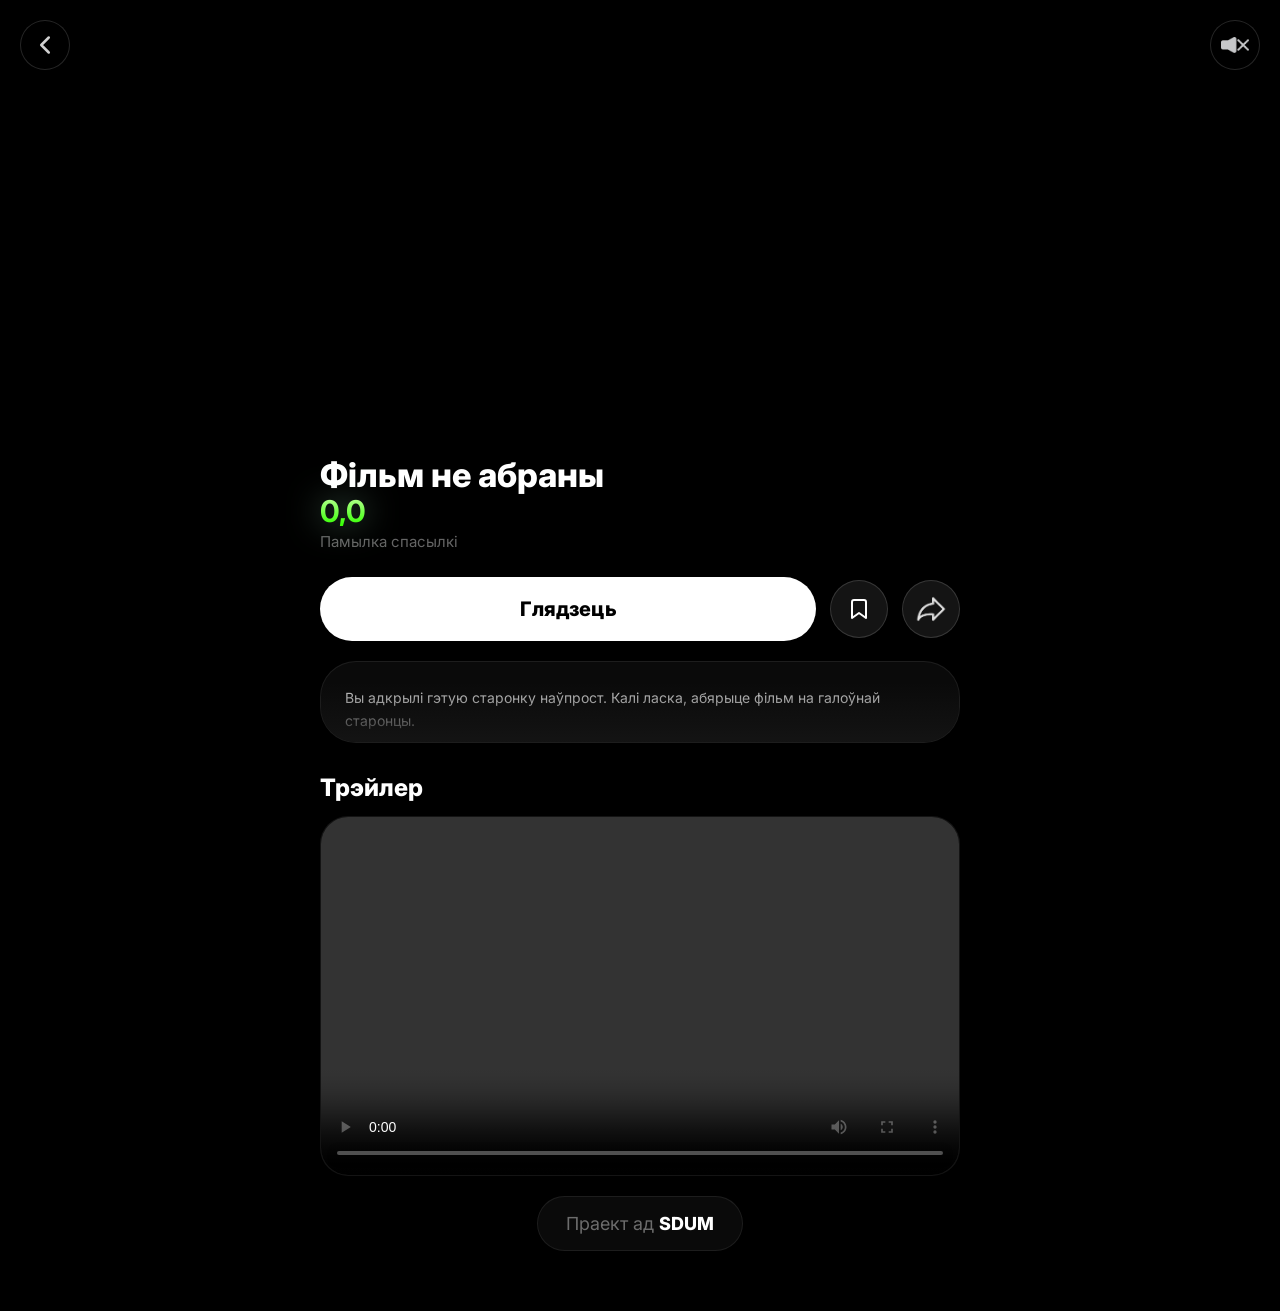
<file: MBelSDUM/Mplayer.html>
<!DOCTYPE html>
<html lang="be">
<head>
    <meta charset="UTF-8">
    <meta name="viewport" content="width=device-width, initial-scale=1.0, maximum-scale=1.0, user-scalable=no">
    <title id="page-title">BelSDUM | Плэер</title>
    
    <link rel="preconnect" href="https://fonts.googleapis.com">
    <link rel="preconnect" href="https://fonts.gstatic.com" crossorigin>
    <link href="https://fonts.googleapis.com/css2?family=Inter:wght@400;500;600;700;800&display=swap" rel="stylesheet">
    <link rel="icon" type="image/png" href="../LogoBelSDUMPNG.png">
    <link rel="stylesheet" href="Mplayer.css">
</head>
<body>

    <!-- Фоновое свечение и звездное небо -->

    <!-- Основной контейнер плеера -->
    <div class="player" id="mainPlayer">
        
        <!-- Музыкальный баннер -->
        <div id="musicBanner" class="music-banner hide">
            <div class="music-banner-content">
                <img id="bannerTrackCover" src="" class="music-cover-mini" alt="Cover">
                <div class="music-info">
                    <span id="bannerTrackTitle" class="music-title">Назва</span>
                    <span class="music-divider">•</span>
                    <span id="bannerTrackArtist" class="music-artist">Выканаўца</span>
                </div>
            </div>
        </div>

        <!-- Видео и аудио потоки -->
        <video id="video" muted playsinline webkit-playsinline></video>
        <audio id="externalAudio" src=""></audio>

        <!-- Космический лоадер (Черная дыра) -->
        <div id="videoLoader" class="cosmos-loader">
            <div class="black-hole"></div>
            <div class="orbit-ring"></div>
        </div>

        <!-- Возрастная плашка 18+ -->
        <img id="overlayImage" src="../icon/warning.png" alt="18+">

        <div class="player-logo">
            <img src="../icon/Logo.png" alt="BelSDUM">
        </div>

        <!-- Кнопка возврата назад -->


        <!-- Панель управления плеером -->
        <div class="controls" id="controlsPanel">

            

            <a id="backBtn" href="Mrelease.html" aria-label="Назад">
                <svg viewBox="0 0 24 24" fill="none" stroke="currentColor" stroke-width="2" stroke-linecap="round" stroke-linejoin="round">
                    <polyline points="15 18 9 12 15 6"></polyline>
                </svg>
            </a>
            
            <!-- Шапка с названием фильма -->
            <div class="video-header" id="videoHeader"> </div>


            <!-- Кнопка пропуска интро -->
            <div id="skipBtn">Прапусціць</div>

            <!-- Центральные элементы управления (Плей/Пауза с иконками + Перемотка) -->
            <div class="m-center-controls">
                    <button type="button" id="rewindBtn" class="m-skip-time-btn" aria-label="Назад на 10с">
                        <img src="../icon/SKIP10LEFT.png" class="skip-icon" alt="-10s">
                    </button>

                <button type="button" id="playBtnContainer" class="m-play-trigger" aria-label="Пйграць / Паўза">
                    <img id="playBtn" src="../icon/PLAY.png" class="play-icon" alt="Play">
                </button>

                <button type="button" id="forwardBtn" class="m-skip-time-btn" aria-label="Наперад на 10с">
                    <img src="../icon/SKIP10RIGHT.png" class="skip-icon" alt="+10s">
                </button>
            </div>

            <!-- Нижняя панель управления -->
            <div class="bottom-bar">
                
                <h1 class="main-title">Загрузка...</h1>
                <h2 class="sub-title">...</h2>
                
                <div class="bottom-row">
                    <span id="currentTime">00:00</span>
                    <input type="range" id="progress" min="0" max="100" step="0.01" value="0">
                    <span id="duration">00:00</span>
                </div>
                
                <div class="actions-row">
                    <div class="left-actions"></div>
                    <div class="right-actions">
                        <button type="button" id="fullscreenBtn" class="icon-btn" aria-label="Полноэкранный режим">
                            <img src="../icon/Union.png" alt="Fullscreen" id="fsIcon">
                        </button>
                        <button type="button" id="pipBtn" class="icon-btn" aria-label="Карцінка ў карцінцы">
                            <img src="../icon/Pip.png" alt="PiP">
                        </button>

                        <button type="button" id="settingsBtn" class="icon-btn" aria-label="Якасць">
                            <img src="../icon/kropka kropka kropka.png" alt="Quality">
                        </button>
                    </div>
                </div>
            </div>

            <!-- Выпадающее меню качества -->
            <div class="quality-menu hide" id="qualityMenu">
                <div class="quality-header">Якасць</div>
                <div class="quality-item active" data-quality="1080p">1080p <span class="badge">FHD</span></div>
                <div class="quality-item" data-quality="720p">720p <span class="badge">HD</span></div>
                <div class="quality-item" data-quality="360p">360p</div>
            </div>
        </div>
    </div>

    <!-- Модальное окно "Поделиться" -->
    <div id="shareModal" class="modal-overlay">
        <div class="modal-content">
            <h3 class="modal-header">Падзяліцца</h3>
            <div class="share-socials-row">
                <a href="#" id="shareTG" class="social-btn tg-btn" target="_blank"><span>Telegram</span></a>
            </div>
            <div class="modal-input-wrapper">
                <input type="text" id="shareInputLink" readonly>
                <button type="button" id="copyLinkBtn" class="modal-copy-btn">
                    <svg id="copyIcon" viewBox="0 0 24 24" fill="none" stroke="currentColor" stroke-width="2.5" stroke-linecap="round" stroke-linejoin="round">
                        <rect x="9" y="9" width="13" height="13" rx="2" ry="2"></rect>
                        <path d="M5 15H4a2 2 0 0 1-2-2V4a2 2 0 0 1 2-2h9a2 2 0 0 1 2 2v1"></path>
                    </svg>
                    <span id="copyBtnText">Капіяваць</span>
                </button>
            </div>
        </div>
    </div>

    <!-- Модальное окно музыки -->
    <div id="musicModal" class="modal-overlay">
        <div class="modal-content music-modal-content">
            <div class="music-modal-body">
                <img id="modalTrackCover" src="" class="music-modal-cover" alt="Cover">
                <div class="music-modal-info">
                    <h2 id="modalTrackTitle" class="modal-title-text">Назва трэка</h2>
                    <h3 id="modalTrackArtist" class="modal-artist-text">Выканаўца</h3>
                    <a id="modalTrackLink" href="#" target="_blank" class="listen-btn">на Яндэкс Музыцы</a>
                </div>
            </div>
        </div>
    </div>


<!-- Стартовый экран для мабільных (уваход у фулскрын) -->
    <div id="startOverlay" class="start-overlay">
        <div class="start-card">
            <div class="start-icon">
                <svg viewBox="0 0 24 24" fill="none" stroke="currentColor" stroke-width="1.5" stroke-linecap="round" stroke-linejoin="round">
                    <path d="M8 3H5a2 2 0 0 0-2 2v3m18 0V5a2 2 0 0 0-2-2h-3m0 18h3a2 2 0 0 0 2-2v-3M3 16v3a2 2 0 0 0 2 2h3"></path>
                </svg>
            </div>
            <h2>Гатовы да прагляду?</h2>
            <p>Націсніце кнопку ніжэй, каб адкрыць плэер на ўвесь экран.</p>
            <button type="button" id="startPlayBtn" class="start-btn">Адкрыць на ўвесь экран</button>
        </div>
    </div>

    <script src="../database.js"></script>
    <script src="Mplayer.js"></script>
</body>
</html>
</file>
<file: MBelSDUM/Mplayer.css>
/* ==========================================================================
   1. БАЗОВЫЕ НАСТРОЙКИ СТРАНИЦЫ
   ========================================================================== */
* {
    -webkit-tap-highlight-color: transparent;
    box-sizing: border-box;
}

html {
    font-size: 16px;
}

body {
    background: #000000;
    margin: 0;
    padding: 0;
    width: 100vw;
    height: 100vh;
    overflow: hidden;
    font-family: 'Inter', -apple-system, sans-serif;
    opacity: 0;
    transition: opacity 0.5s ease-in-out;
    user-select: none;
    -webkit-user-select: none;
}

body.loaded {
    opacity: 1;
}

/* Принудительный альбомный режим при вертикальном положении телефона */
@media (orientation: portrait) {
    body {
        width: 100vh;
        height: 100vw;
        transform: rotate(90deg);
        transform-origin: top left;
        position: absolute;
        top: 0;
        left: 100vw;
    }
}

img, button, a {
    -webkit-touch-callout: none;
    -webkit-user-drag: none;
}

/* ==========================================================================
   2. КОНТЕЙНЕР ПЛЕЕРА И ВИДЕО
   ========================================================================== */
.player {
    position: relative;
    width: 100%;
    height: 100%;
    background: #000000;
    overflow: hidden;
    display: flex;
    flex-direction: column;
}

#video {
    width: 100%;
    height: 100%;
    object-fit: contain;
}



/* ==========================================================================
   4. ИНТЕРФЕЙС И ПАНЕЛЬ УПРАВЛЕНИЯ
   ========================================================================== */
.controls {
    position: absolute;
    inset: 0;
    z-index: 100;
    background: linear-gradient(to bottom, rgba(0,0,0,0.7) 0%, transparent 20%, transparent 75%, rgba(0,0,0,0.85) 100%);
    display: flex;
    flex-direction: column;
    justify-content: space-between;
    transition: opacity 0.4s ease;
}

.controls.hide {
    opacity: 0;
    pointer-events: none;
}

/* Кнопка "Назад" */
#backBtn {
    position: absolute;
    bottom: 100px;
    left: 20px;
    width: 50px;
    height: 50px;
    background: rgba(0, 0, 0, 0.6); 
    border: 1px solid rgba(255, 255, 255, 0.15);
    border-radius: 50%;
    color: white;
    display: flex;
    justify-content: center;
    align-items: center;
    z-index: 9999;
    box-shadow: 0 4px 15px rgba(0, 0, 0, 0.3);
    transition: transform 0.2s ease;
}

#backBtn svg {
    width: 22px;
    height: 22px;
}

#backBtn:active {
    transform: scale(0.9);
}

/* Возрастная плашка 18+ */
#overlayImage {
    position: absolute;
    top: 20px;
    left: 20px;
    width: 200px; /* Компактный и гармоничный размер знака */
    height: auto;
    z-index: 110;
    opacity: 0;
    visibility: hidden;
    transition: opacity 0.6s ease, visibility 0.6s ease;
    pointer-events: none;
}

#overlayImage.visible {
    opacity: 1;
    visibility: visible;
}


/* Заголовки фильма */
.video-header {
    padding-left: 80px;
    padding-top: 268px;
}

.main-title {
    position: absolute;
    color: white;
    font-size: 25px;
    font-weight: 800;
    bottom: 100px;
    left: 80px;
}

.sub-title {
    position: absolute;
    color: rgba(255, 255, 255, 0.6);
    font-size: 13px;
    font-weight: 300;
    bottom: 90px;
    left: 80px;
}

/* ==========================================================================
   5. ЦЕНТРАЛЬНЫЕ КНОПКИ (APPLE TV СТИЛЬ)
   ========================================================================== */
.m-center-controls {
    position: absolute;
    top: 50%;
    left: 50%;
    transform: translate(-50%, -50%);
    display: flex;
    align-items: center;
    gap: 32px;
}



    

.m-play-trigger {
    width: 72px;
    height: 72px;
    background: rgba(0, 0, 0, 0.6); 
    border: 1px solid rgba(255, 255, 255, 0.15);
    border-radius: 50%;
    color: #fff;
    display: flex;
    align-items: center;
    justify-content: center;
    cursor: pointer;
    transition: transform 0.2s cubic-bezier(0.25, 1, 0.5, 1), background 0.2s;
}

.m-play-trigger:active {
    transform: scale(0.92);
    background: rgba(255, 255, 255, 0.35);
}

.play-icon {
    width: 30px;
    height: 30px;
    margin-left: 1px;
    object-fit: contain;
}

.m-skip-time-btn {
    width: 50px;
    height: 50px;
    background: rgba(0, 0, 0, 0.6); 
    border: 1px solid rgba(255, 255, 255, 0.15);
    border-radius: 50%;
    color: #fff;
    display: flex;
    align-items: center;
    justify-content: center;
    position: relative;
    cursor: pointer;
    transition: transform 0.2s ease, background 0.2s ease;
}

.m-skip-time-btn:active {
    transform: scale(0.9);
    background: rgba(255, 255, 255, 0.3);
}

.m-skip-time-btn svg {
    width: 24px;
    height: 24px;
}

.skip-text {
    position: absolute;
    font-size: 9px;
    font-weight: 800;
    top: 50%;
    left: 50%;
    transform: translate(-50%, -40%);
}

/* ==========================================================================
   6. НИЖНЯЯ ПАНЕЛЬ И ПРОГРЕСС-БАР
   ========================================================================== */
.bottom-bar {
    padding: 0 24px 20px 24px;
    display: flex;
    flex-direction: column;
    gap: 8px;
}

.bottom-row {
    display: flex;
    align-items: center;
    justify-content: space-between;
    gap: 16px;
}

.bottom-row span {
    font-weight: 700;
    font-size: 13px;
    color: #ffffff;
}

input[type="range"]#progress {
    -webkit-appearance: none;
    flex: 1;
    height: 6px;
    border-radius: 10px;
    background: rgba(255, 255, 255, 0.2);
    outline: none;
    cursor: pointer;
}

input[type="range"]#progress::-webkit-slider-thumb {
    -webkit-appearance: none;
    width: 16px;
    height: 16px;
    border-radius: 50%;
    background: #ffffff;
    box-shadow: 0 0 10px rgba(255, 255, 255, 0.8);
}

.actions-row {
    display: flex;
    justify-content: space-between;
    align-items: center;
    padding-top: 4px;
}

.right-actions {
    display: flex;
    gap: 16px;
}

.icon-btn {
    background: none;
    border: none;
    cursor: pointer;
    display: flex;
    padding: 4px;
}

.icon-btn img {
    width: 26px;
    height: 26px;
    object-fit: contain;
    transition: transform 0.2s ease;
}

.icon-btn:active img {
    transform: scale(0.85);
}

#skipBtn {
    position: absolute;
    bottom: 100px;
    right: 24px;
    padding: 12px 25px;
    border-radius: 100px;
    color: #ffffffbd;
    font-size: 20px;
    font-weight: 600;
    cursor: pointer;
    z-index: 100;
    background: rgba(0, 0, 0, 0.6); 
    border: 1px solid rgba(255, 255, 255, 0.15);
    opacity: 0;
    pointer-events: none;
    transform: translateY(10px);
    transition: all 0.3s ease;
}

#skipBtn.show {
    opacity: 1;
    transform: translateY(0);
    pointer-events: auto;
}

/* ==========================================================================
   7. МЕНЮ КАЧЕСТВА И ЛОАДЕР
   ========================================================================== */
.quality-menu {
    position: absolute;
    bottom: 60px;
    border-radius: 40px;
    right: 20px;
    width: 200px;
    display: flex;
    flex-direction: column;
    background: rgba(0, 0, 0, 0.6); 
    backdrop-filter: blur(30px);
    z-index: 100;
    border: 1px solid rgba(255, 255, 255, 0.15);
    box-shadow: 0 0 20px rgba(36, 36, 36, 0.7);
    padding: 10px;
    transition: opacity 0.3s cubic-bezier(0.175, 0.885, 0.32, 1.275), transform 0.3s cubic-bezier(0.175, 0.885, 0.32, 1.275);
}

.quality-menu.hide {
    opacity: 0;
    transform: translateY(20px);
    pointer-events: none;
}

.quality-header {
    color: rgba(255, 255, 255, 0.5);
    font-size: 18px;
    font-weight: 700;
    padding: 15px 20px 5px 20px;
    text-transform: uppercase;
    letter-spacing: 0.1rem;
}

.quality-item {
    padding: 10px 20px;
    color: white;
    font-size: 17px;
    font-weight: 700;
    cursor: pointer;
    display: flex;
    align-items: center;
    justify-content: space-between;
    border-radius: 30px;
    transition: all 0.3s cubic-bezier(0.175, 0.885, 0.32, 1.275);
}



.quality-item.active::after {
    content: '';
    width: 10px;
    height: 10px;
    background: #fff;
    border-radius: 50%;
    box-shadow: 0 0 10px #fff;
}

.badge {
    font-size: 11px;
    background: rgba(255, 255, 255, 0.2);
    padding: 2px 5px;
    border-radius: 40px;
    font-weight: 600;
}

.player-logo {
    position: absolute;
    top: 20px;
    right: 24px;
    z-index: 90;
    pointer-events: none; /* Засцерагае ад выпадковых клікаў */
    opacity: 0.45; /* Эфектнай напаўпразрыстасці */
    transition: opacity 0.4s ease;
}

.player-logo img {
    height: 30px; /* Акуратны памер на мабільных */
    width: auto;
    object-fit: contain;
    filter: drop-shadow(0 2px 8px rgba(0, 0, 0, 0.55)); /* Лёгкі цень для бачнасці на светлых кадрах */
}




.cosmos-loader {
    position: absolute;
    top: 50%;
    left: 50%;
    transform: translate(-50%, -50%);
    display: flex;
    justify-content: center;
    align-items: center;
    z-index: 12000;
    pointer-events: none;
    transition: opacity 0.3s ease;
}

.cosmos-loader.hide {
    opacity: 0;
    pointer-events: none;
}

.black-hole {
    width: 70px;
    height: 70px;
    background: #000;
    border-radius: 50%;
    box-shadow: 0 0 25px 4px rgba(255, 255, 255, 0.2), inset 0 0 30px 8px rgba(255, 255, 255, 0.1);
    z-index: 2;
    animation: pulseHoleCore 3s infinite ease-in-out;
}

.orbit-ring {
    position: absolute;
    width: 160px;
    height: 160px;
    border-radius: 50%;
    box-shadow: 0 0 10px #fff, 0 0 30px rgba(255,255,255,0.8);
    background: radial-gradient(circle, transparent 65%, #fff 70%, transparent 75%);
    opacity: 0.9;
    z-index: 1;
    animation: rotateAccretionDisk 1s linear infinite;
}

@keyframes rotateAccretionDisk {
    from { transform: rotate(0deg) scaleY(0.8); }
    to { transform: rotate(360deg) scaleY(0.8); }
}

@keyframes pulseHoleCore {
    0%, 100% { transform: scale(1); }
    50% { transform: scale(1.05); }
}

/* ==========================================================================
   8. МУЗЫКАЛЬНЫЙ БАННЕР И МОДАЛКИ
   ========================================================================== */
.music-divider{
    color: rgba(255,255,255,0.3);
    font-size: 10px;
}

.music-banner {
    background: rgba(0, 0, 0, 0.6); 
    position: absolute;
    top: 20px;
    right: 20px;
    backdrop-filter: blur(16px);
    -webkit-backdrop-filter: blur(16px);
    border: 1px solid rgba(255, 255, 255, 0.1);
    border-radius: 16px;
    padding: 8px 16px 8px 8px;
    z-index: 1000;
    display: flex;
    align-items: center;
    transition: opacity 0.4s ease, transform 0.4s ease;
    opacity: 0;
    pointer-events: none;
    transform: translateY(-15px);
}

.music-banner:not(.hide) {
    opacity: 1;
    pointer-events: auto;
    transform: translateY(0);
}

.music-banner-content {
    display: flex;
    align-items: center;
    gap: 12px;
}

.music-cover-mini {
    width: 38px;
    height: 38px;
    border-radius: 8px;
    object-fit: cover;
}

.music-title {
    color: #fff;
    font-size: 13px;
    font-weight: 700;
}

.music-artist {
    color: #D9D9D9;
    font-size: 11px;
}





.modal-overlay {
    position: fixed;
    inset: 0;
    background: rgba(0, 0, 0, 0.6);
    backdrop-filter: blur(15px);
    display: flex;
    justify-content: center;
    align-items: center;
    z-index: 100000;
    opacity: 0;
    pointer-events: none;
    transition: opacity 0.3s ease;
}

.modal-overlay.active {
    opacity: 1;
    pointer-events: auto;
}

.modal-content {
    background: rgba(30, 30, 30, 0.103);
    border: 1px solid rgba(255, 255, 255, 0.1);
    border-radius: 60px;
    padding: 24px 80px;
    text-align: center;
}

.modal-header {
    color: white;
    font-size: 22px;
    font-weight: 700;
    margin-bottom: 16px;
}

.music-modal-cover {
    width: 140px;
    height: 140px;
    border-radius: 20px;
    margin-bottom: 16px;
    object-fit: cover;
}

.modal-title-text {
    color: white;
    font-size: 25px;
    font-weight: 800;
    margin: 0;
}

.modal-artist-text {
    color: rgba(255, 255, 255, 0.6);
    font-size: 13px;
    font-weight: 500;
    margin: 6px 0 16px 0;
}

.listen-btn {
    background: white;
    color: black;
    text-decoration: none;
    padding: 24px 24px;
    border-radius: 300px;
    font-size: 16px;
    font-weight: 800;
    display: inline-block;
}

.share-socials-row {
    margin-bottom: 16px;
}

.social-btn {
    display: inline-block;
    background: rgba(255,255,255,0.1);
    color: white;
    padding: 12px 24px;
    border-radius: 20px;
    text-decoration: none;
    font-size: 14px;
    font-weight: 600;
}

.modal-input-wrapper {
    display: flex;
    background: rgba(0,0,0,0.5);
    border-radius: 20px;
    padding: 4px;
}

.modal-input-wrapper input {
    flex: 1;
    background: transparent;
    border: none;
    color: white;
    padding: 0 12px;
    font-size: 13px;
    outline: none;
}

.modal-copy-btn {
    background: white;
    color: black;
    border: none;
    padding: 10px 16px;
    border-radius: 16px;
    font-weight: 700;
    font-size: 13px;
    display: flex;
    gap: 8px;
    align-items: center;
    cursor: pointer;
}

.modal-copy-btn svg {
    width: 16px;
    height: 16px;
}

.controls, #backBtn, .m-play-trigger, .m-skip-time-btn, #skipBtn, .quality-menu, .music-banner {
    transition: opacity 0.4s ease, transform 0.4s ease, backdrop-filter 0.4s ease, background 0.4s ease;
}

.m-skip-time-btn img.skip-icon {
    width: 25Px;
    height: 25px;
    object-fit: contain;
    margin-bottom: 1px;
}

/* Правила для полноэкранного режима */
#mainPlayer:fullscreen {
    width: 100vw !important;
    height: 100vh !important;
    border-radius: 0 !important;
}

#video:fullscreen {
    width: 100%;
    height: 100%;
    object-fit: contain;
}






/* ==========================================================================
   СТАРТОВЫЙ ОВЕРЛЕЙ (Full Screen Prompt) - Apple Style
   ========================================================================== */
.start-overlay {
    position: fixed;
    inset: 0;
    z-index: 999999;
    background: rgba(0, 0, 0, 0.6); 
    backdrop-filter: blur(25px);
    -webkit-backdrop-filter: blur(25px);
    display: flex;
    justify-content: center;
    align-items: center;
    padding: 24px;
    opacity: 1;
    transition: opacity 0.5s cubic-bezier(0.25, 1, 0.5, 1), visibility 0.5s;
}

.start-overlay.hide {
    opacity: 0;
    visibility: hidden;
    pointer-events: none;
}

.start-card {
    background: rgba(30, 30, 30, 0.4);
    border: 1px solid rgba(255, 255, 255, 0.1);
    border-radius: 40px; /* Глубокое скругление, как в модалке Share */
    padding: 40px 32px;
    text-align: center;
    max-width: 360px;
    width: 100%;
    box-shadow: 0 24px 48px rgba(0, 0, 0, 0.4), inset 0 1px 0 rgba(255, 255, 255, 0.1);
    display: flex;
    flex-direction: column;
    align-items: center;
    transform: scale(1);
    transition: transform 0.5s cubic-bezier(0.175, 0.885, 0.32, 1.275);
}

/* Анимация отдаления при скрытии */
.start-overlay.hide .start-card {
    transform: scale(0.9);
}

.start-icon {
    width: 64px;
    height: 64px;
    background: rgba(255, 255, 255, 0.08);
    border-radius: 50%;
    display: flex;
    align-items: center;
    justify-content: center;
    margin-bottom: 20px;
}

.start-icon svg {
    width: 32px;
    height: 32px;
    color: #ffffff;
}

.start-card h2 {
    color: #ffffff;
    font-size: 22px;
    font-weight: 700;
    margin: 0 0 12px 0;
    letter-spacing: -0.5px;
}

.start-card p {
    color: rgba(255, 255, 255, 0.6);
    font-size: 15px;
    line-height: 1.4;
    margin: 0 0 15px 0;
    font-weight: 400;
}

.start-btn {
    width: 100%;
    padding: 20px;
    background: rgba(255, 255, 255, 1);
    color: #000000;
    border: none;
    border-radius: 100px; /* Кнопка-пилюля */
    font-size: 17px;
    font-weight: 700;
    cursor: pointer;
    transition: transform 0.2s cubic-bezier(0.25, 1, 0.5, 1), background-color 0.2s;
}

.start-btn:active {
    transform: scale(0.95);
    background: rgba(255, 255, 255, 0.8);
}

/* Анимация "дыхания" для иконки */
@keyframes subtlePulse {
    0% { transform: scale(1); opacity: 0.8; }
    50% { transform: scale(1.15); opacity: 1; }
    100% { transform: scale(1); opacity: 0.8; }
}

.start-icon svg {
    width: 32px;
    height: 32px;
    color: #ffffff;
    /* Применяем анимацию: 2 секунды, бесконечно, плавно */
    animation: subtlePulse 2s infinite ease-in-out; 
}
</file>
<file: MBelSDUM/Mrelease.css>
* {
    box-sizing: border-box;
    margin: 0;
    padding: 0;
    -webkit-tap-highlight-color: transparent;
    user-select: none;
    -webkit-user-select: none;
    -webkit-touch-callout: none; /* Убирает всплывающие меню при зажатии */
}

body {
    background-color: #000000;
    color: #ffffff;
    font-family: 'Inter', -apple-system, sans-serif;
    overflow-x: hidden;
    opacity: 0;
    transition: opacity 0.6s ease-in-out;
}

body.loaded {
    opacity: 1;
}


/* =========================================
   ВЕРХНЯЯ СЕКЦИЯ (ЗЕЛЕНАЯ ЗОНА НА МАКЕТЕ)
   ========================================= */
.m-rel-hero {
    position: relative;
    width: 100vw;
    height: 25vh;
    min-height: 320px;
    background: #000;
    overflow: hidden;
}

.m-hero-video-wrapper {
    position: absolute;
    inset: 0;
    width: 100%;
    height: 100%;
}

.m-hero-bg-video {
    width: 100%;
    height: 100%;
    object-fit: cover;
    pointer-events: none; /* Отключает нажатия по фоновому видео */
}

.m-hero-overlay {
    position: absolute;
    inset: 0;
    background: linear-gradient(to top, #000000 12%, rgba(0, 0, 0, 0.2) 65%, rgba(0, 0, 0, 0.6) 100%);
}

/* =========================================
   СТРЕЛКА НАЗАД (КРАСНЫЙ КРУЖОК НА МАКЕТЕ)
   ========================================= */
.m-back-btn {
    position: absolute;
    top: 20px;
    left: 20px;
    width: 50px;
    height: 50px;
    border-radius: 50%;
    background: rgba(0, 0, 0, 0.4);
    border: 1px solid rgba(255, 255, 255, 0.15);
    backdrop-filter: blur(12px);
    -webkit-backdrop-filter: blur(12px);
    color: #ffffffd0;
    display: flex;
    align-items: center;
    justify-content: center;
    z-index: 10;
    text-decoration: none;
    transition: transform 0.34s cubic-bezier(0.34, 1.56, 0.64, 1), opacity 0.2s ease;
}

.m-back-btn svg {
    width: 30px;
    height: 30px;
}

.m-back-btn:active {
    transform: scale(0.92);
    opacity: 0.8;
}

/* =========================================
   ОСНОВНОЙ КОНТЕНТ
   ========================================= */
.m-rel-container {
    padding: 0 20px 40px 20px;
    display: flex;
    flex-direction: column;
    gap: 20px;
    position: relative;
    z-index: 5;
    margin-top: -20px;
}

/* Название и хронометраж в одну строку */
.m-title-row {
    display: flex;
    align-items: baseline;
    gap: 12px;
}

.m-title-row h1 {
    font-size: 28px;
    font-weight: 800;
    color: #ffffff;
    line-height: 1.2;
}

.m-rel-duration {
    font-size: 14px;
    font-weight: 500;
    color: rgba(255, 255, 255, 0.4);
    white-space: nowrap;
    visibility: hidden;
}

/* Оценка (Ярко-зеленая) */
.m-rel-score {
    font-size: 30px;
    font-weight: 700;
    line-height: 1;
    display: inline-block; 
    background-image: linear-gradient( #bcff97 0%, #33ff00 100%);
    background-clip: text;
    -webkit-background-clip: text;
    color: transparent; 
    -webkit-text-fill-color: transparent;
    filter: drop-shadow(0 0 1rem rgba(176, 255, 209, 0.5));
    transition: all 0.4s ease;
}

.m-rel-subtitle {
    font-size: 13px;
    color: rgba(255, 255, 255, 0.4);
    margin-top: 6px;
    font-weight: 400;
}

/* =========================================
   КНОПКИ ("Глядзець" и "Избранное")
   ========================================= */
.m-rel-actions {
    display: flex;
    align-items: center;
    gap: 14px;
    margin-top: 6px;
}

.m-btn-primary {
    flex: 1;
    background: #ffffff;
    color: #000000;
    font-weight: 800;
    font-size: 20px;
    padding: 20px 5px;
    border-radius: 300px;
    text-align: center;
    text-decoration: none;
    box-shadow: 0 1rem 3rem rgba(0, 0, 0, 0.4);
    transition: transform 0.34s cubic-bezier(0.34, 1.56, 0.64, 1), opacity 0.2s ease;
}

.m-btn-primary:active {
    transform: scale(0.95);
    opacity: 0.85;
}

.m-btn-fav {
    width: 85px;
    height: 85px;
    border-radius: 50%;
    background: rgba(255, 255, 255, 0.08);
    border: 2px solid rgba(255, 255, 255, 0.15);
    backdrop-filter: blur(12px);
    -webkit-backdrop-filter: blur(12px);
    color: #ffffff;
    display: flex;
    align-items: center;
    justify-content: center;
    cursor: pointer;
    flex-shrink: 0;
    transition: all 0.3s cubic-bezier(0.34, 1.56, 0.64, 1);
}

.m-btn-fav svg {
    width: 35px;
    height: 35px;
    transition: fill 0.25s ease, stroke 0.25s ease;
}

.m-btn-fav.active {
    background: rgba(255, 255, 255, 0.2);
    border-color: #ffffff;
}

.m-btn-fav.active svg {
    fill: #ffffff;
    stroke: #ffffff;
}

.m-btn-fav:active {
    transform: scale(0.92);
}

/* =========================================
   КАРТОЧКА ОПИСАНИЯ
   ========================================= */
.m-rel-desc-box {
    background: rgba(255, 255, 255, 0.04);
    border: 1px solid rgba(255, 255, 255, 0.08);
    border-radius: 36px;
    font-size: 14px;
    line-height: 1.65;
    color: rgba(255, 255, 255, 0.85);
}

.m-rel-desc-box p {
    margin-bottom: 10px;
}

.m-rel-desc-box p:last-child {
    margin-bottom: 0;
}

/* =========================================
   СЕКЦИЯ ТРЕЙЛЕРА
   ========================================= */
.m-trailer-section {
    margin-top: 10px;
}

.m-section-title {
    font-size: 24px;
    font-weight: 800;
    margin-bottom: 14px;
}

.m-trailer-box {
    width: 100%;
    aspect-ratio: 16 / 9;
    border-radius: 28px;
    overflow: hidden;
    background: #000000;
    border: 1px solid rgba(255, 255, 255, 0.08);
}

.m-trailer-box video {
    width: 100%;
    height: 100%;
    object-fit: cover;
}



.m-footer {
    display: flex;
    flex-direction: column;
    align-items: center;
    padding-bottom: 20px;
}

.m-footer-badge {
    background: rgba(255, 255, 255, 0.04);
    border: 1px solid rgba(255, 255, 255, 0.08);
    border-radius: 300px;
    padding: 16px 28px;
    font-size: 18px;
    color: rgba(255, 255, 255, 0.4);
}

.m-sdum-accent {
    color: #ffffff;
    font-weight: 800;
}

/* Адаптация под планшеты */
@media (min-width: 768px) {
    .m-rel-hero {
        height: 55vh;
    }

    .m-rel-container {
        max-width: 680px;
        margin: -40px auto 0 auto;
    }

    .m-title-row h1 {
        font-size: 34px;
    }

    .m-rel-score {
        font-size: 30px;
    }

    .m-rel-subtitle {
        font-size: 15px;
    }

    .m-rel-desc-box {
        font-size: 16px;
        padding: 30px;
    }
}



.m-volume-btn {
    position: absolute;
    top: 20px;
    right: 20px;
    width: 50px;
    height: 50px;
    border-radius: 50%;
    background: rgba(0, 0, 0, 0.4);
    border: 1px solid rgba(255, 255, 255, 0.15);
    backdrop-filter: blur(12px);
    -webkit-backdrop-filter: blur(12px);
    color: #ffffff;
    display: flex;
    align-items: center;
    justify-content: center;
    z-index: 10;
    cursor: pointer;
    transition: transform 0.34s cubic-bezier(0.34, 1.56, 0.64, 1), opacity 0.2s ease;
}

/* Стилизация картинок внутри кнопки */
.m-volume-btn img {
    width: 28px;
    object-fit: contain;
    pointer-events: none;
}

.m-volume-btn:active {
    transform: scale(0.92);
    opacity: 0.8;
}






/* =========================================
   КРУГЛЫЕ КНОПКИ ДЕЙСТВИЙ
   ========================================= */
.m-action-circle {
    width: 58px;
    height: 58px;
    border-radius: 50%;
    background: rgba(255, 255, 255, 0.08);
    border: 1px solid rgba(255, 255, 255, 0.15);
    backdrop-filter: blur(12px);
    -webkit-backdrop-filter: blur(12px);
    color: #ffffff;
    display: flex;
    align-items: center;
    justify-content: center;
    cursor: pointer;
    flex-shrink: 0;
    transition: all 0.3s cubic-bezier(0.34, 1.56, 0.64, 1);
}

.m-action-circle svg {
    width: 24px;
    height: 24px;
    transition: fill 0.25s ease, stroke 0.25s ease;
}

.m-action-circle.active {
    background: rgba(255, 255, 255, 0.2);
    border-color: #ffffff;
}

.m-action-circle.active svg {
    fill: #ffffff;
    stroke: #ffffff;
}

.m-action-circle:active {
    transform: scale(0.92);
}

/* =========================================
   МОДАЛЬНОЕ ОКНО "ПОДЕЛИТЬСЯ"
   ========================================= */
.m-modal-overlay {
    position: fixed;
    top: 0; left: 0; width: 100%; height: 100%;
    background: rgba(0, 0, 0, 0.75);
    backdrop-filter: blur(15px);
    -webkit-backdrop-filter: blur(15px);
    display: flex;
    justify-content: center;
    align-items: center;
    z-index: 100000;
    opacity: 0;
    pointer-events: none;
    transition: opacity 0.3s ease;
    padding: 20px;
}

.m-modal-overlay.active {
    opacity: 1;
    pointer-events: auto;
}

.m-modal-content {
    width: 100%;
    max-width: 380px;
    background: rgba(30, 30, 30, 0.7);
    border: 1px solid rgba(255, 255, 255, 0.1);
    border-radius: 40px;
    padding: 24px;
    display: flex;
    flex-direction: column;
    gap: 20px;
    align-items: center;
    transform: scale(0.9) translateY(20px);
    transition: transform 0.4s cubic-bezier(0.34, 1.56, 0.64, 1);
}

.m-modal-overlay.active .m-modal-content {
    transform: scale(1) translateY(0);
}

.m-modal-header {
    color: #fff;
    font-size: 24px;
    font-weight: 800;
    margin: 0;
}

.m-share-socials-row {
    width: 100%;
    display: flex;
}

.m-social-btn {
    flex: 1;
    display: flex;
    align-items: center;
    justify-content: center;
    gap: 10px;
    padding: 16px;
    border-radius: 100px;
    text-decoration: none;
    font-size: 16px;
    font-weight: 500;
    color: #fff;
    background: rgba(255, 255, 255, 0.06);
    border: 1px solid rgba(255, 255, 255, 0.1);
    transition: transform 0.2s;
}

.m-social-btn:active {
    transform: scale(0.95);
    background: rgba(255, 255, 255, 0.1);
}

#m-social-btn :hover {
    background: rgba(255, 255, 255, 0.15);
    transform: scale(1.05);
    box-shadow: 0 0 3rem rgba(255, 255, 255, 0.25);
    border-color: rgba(255, 255, 255, 0.3);
}

.shareImg {
    width: 60%;
}


.m-modal-input-wrapper {
    display: flex;
    width: 100%;
    background: rgba(0, 0, 0, 0.4);
    border: 1px solid rgba(255, 255, 255, 0.1);
    border-radius: 100px;
    padding: 6px;
    align-items: center;
}

.m-modal-input-wrapper input {
    flex: 1;
    background: transparent;
    border: none;
    outline: none;
    color: rgba(255, 255, 255, 0.8);
    font-size: 15px;
    padding: 0 16px;
    white-space: nowrap;
    overflow: hidden;
    text-overflow: ellipsis;
}

.m-modal-copy-btn {
    display: flex;
    align-items: center;
    justify-content: center;
    background: #fff;
    color: #000;
    border: none;
    width: 44px;
    height: 44px;
    border-radius: 50%;
    cursor: pointer;
    transition: transform 0.2s, background 0.3s;
}

.m-modal-copy-btn:active {
    transform: scale(0.9);
}

.m-modal-copy-btn svg { width: 20px; height: 20px; }

.m-modal-close-btn {
    width: 100%;
    padding: 12px;
    border-radius: 100px;
    background: transparent;
    border: none;
    color: rgba(255, 255, 255, 0.4);
    border: 1px solid rgba(255, 255, 255, 0.1);
    font-size: 16px;
    font-weight: 600;
    margin-top: -10px;
}














/* =========================================
   СВОРАЧИВАЕМОЕ ОПИСАНИЕ
   ========================================= */
.m-rel-desc-box {
    background: rgba(255, 255, 255, 0.04);
    border: 1px solid rgba(255, 255, 255, 0.08);
    border-radius: 36px;
    padding: 24px;
    padding-bottom: 10px; 
    font-size: 14px;
    line-height: 1.65;
    color: rgba(255, 255, 255, 0.85);
    position: relative;
    overflow: hidden;
    
    /* Плавный переход по высоте и отступам */
    max-height: var(--collapsed-height, 120px);
    transition: max-height 0.45s cubic-bezier(0.4, 0, 0.2, 1),
                padding-bottom 0.45s cubic-bezier(0.4, 0, 0.2, 1),
                background-color 0.3s ease;
}

/* Состояние в развернутом виде */
.m-rel-desc-box.expanded {
    max-height: var(--expanded-height, 500px);
    background: rgba(255, 255, 255, 0.06);
    padding-bottom: 300px; 
}

/* Эффект полупрозрачного затухания внизу, когда текст свернут */
.m-rel-desc-box::after {
    content: '';
    position: absolute;
    bottom: 0;
    left: 0;
    width: 100%;
    height: 60px;
    background: linear-gradient(to bottom, rgba(20, 20, 20, 0), rgba(20, 20, 20, 0.95));
    pointer-events: none;
    opacity: 1;
    transition: opacity 0.3s ease;
}

/* Когда блок развернут — убираем градиент затухания */
.m-rel-desc-box.expanded::after {
    opacity: 0;
}

.m-desc-text p {
    margin-bottom: 14px;
}

.m-desc-text p:last-child {
    margin-bottom: 0;
}

.m-desc-toggle-btn {
    position: absolute;
    bottom: 16px;
    right: 20px;
    background: rgba(32, 32, 32, 0.6); 
    border: 1px solid rgba(255, 255, 255, 0.2);
    backdrop-filter: blur(12px);
    -webkit-backdrop-filter: blur(12px);
    color: #ffffff;
    padding: 6px 14px;
    font-size: 13px;
    font-weight: 700;
    cursor: pointer;
    border-radius: 100px;
    display: inline-block;
    font-family: inherit;
    z-index: 2;
    transition: transform 0.2s cubic-bezier(0.34, 1.56, 0.64, 1), background 0.2s ease;
}

.m-desc-toggle-btn:active {
    transform: scale(0.92);
}
</file>
